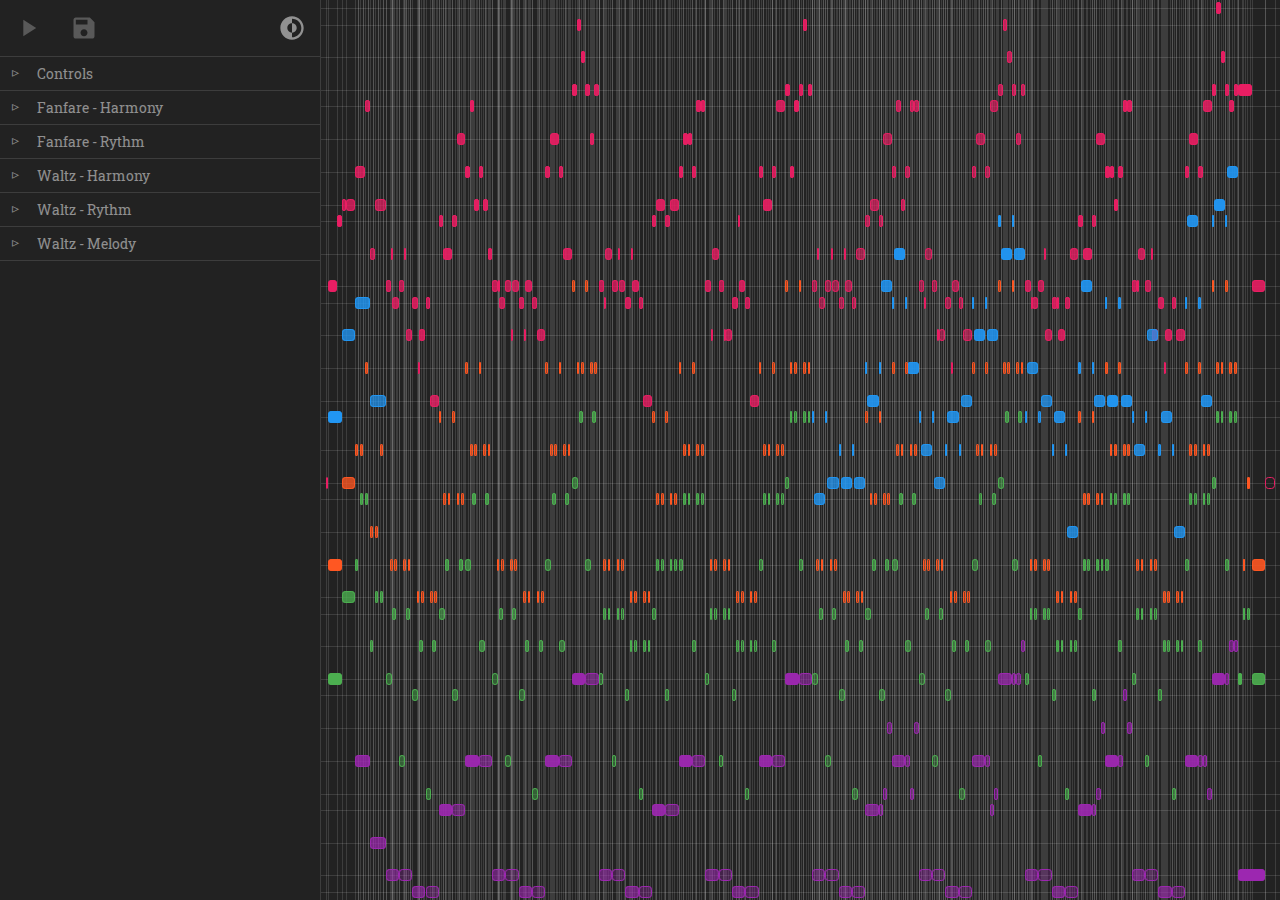
<file: docs/demo2/index.html>
<html lang="en"><head><meta charset="UTF-8"><meta content="width=device-width, initial-scale=1.0" name="viewport"><title>@dipl/demo-waltz_v1</title><script defer="" src="waltz_v1.bc47744a.js"></script><link rel="stylesheet" href="waltz_v1.10c4d412.css"></head><body></body></html>
</file>
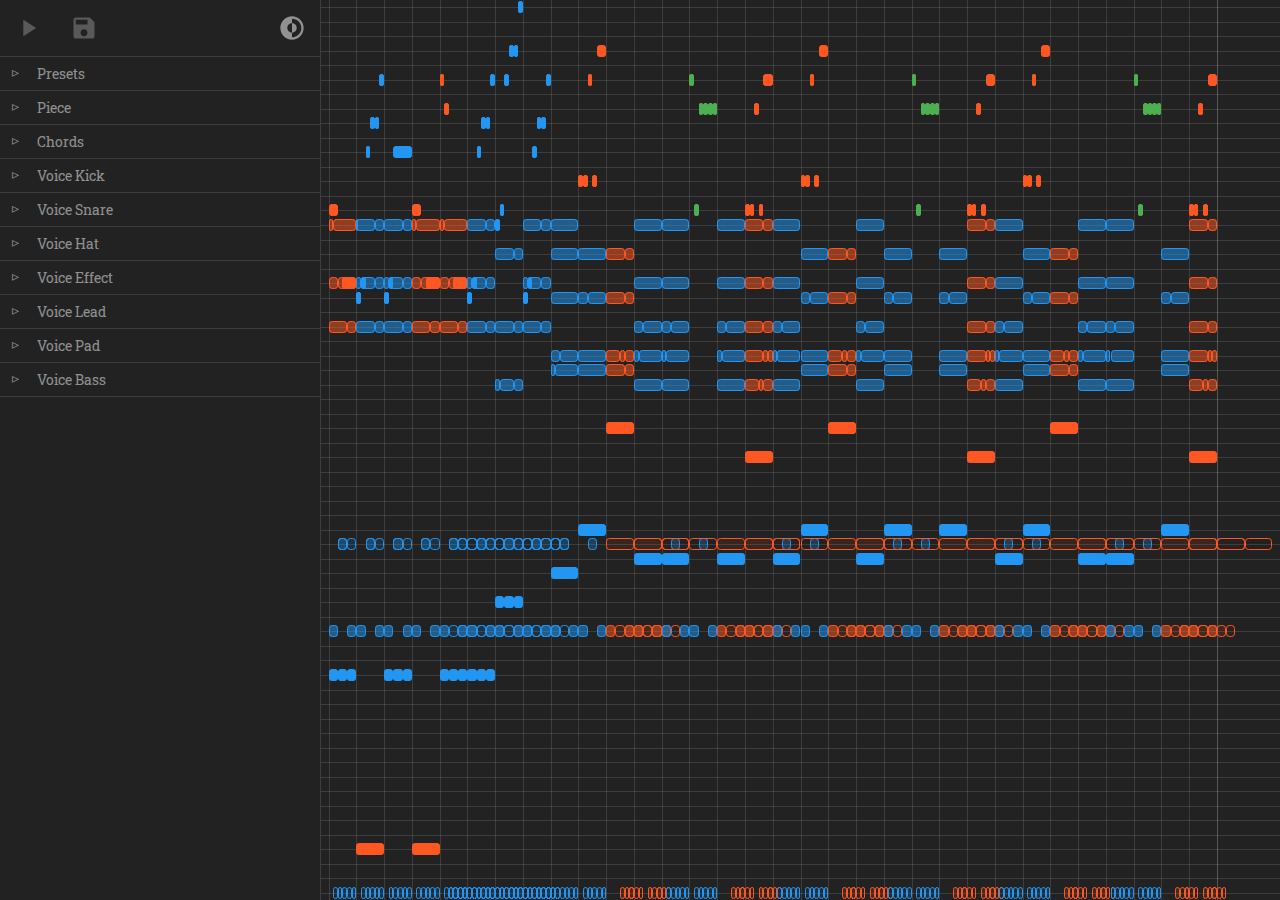
<file: docs/fragment-x/index.html>
<html lang="en"><head><meta charset="UTF-8"><meta content="width=device-width, initial-scale=1.0" name="viewport"><title>Fragment Generator (extended)</title><script defer="" src="alpha.a1ebf059.js"></script><link rel="stylesheet" href="alpha.10c4d412.css"></head><body></body></html>
</file>
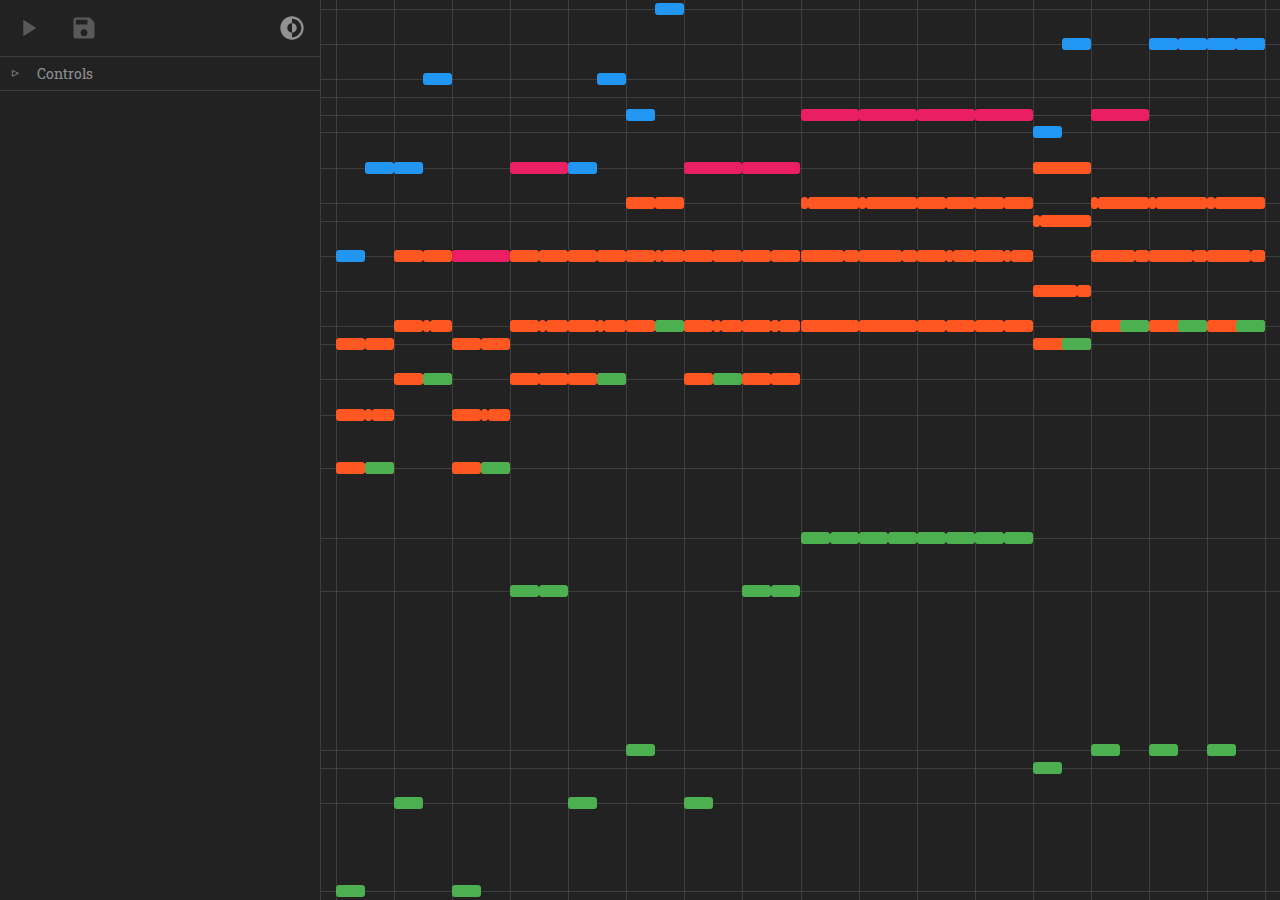
<file: docs/fragment/index.html>
<html lang="en"><head><meta charset="UTF-8"><meta content="width=device-width, initial-scale=1.0" name="viewport"><title>Fragment Generator</title><script defer="" src="beta.f884aa38.js"></script><link rel="stylesheet" href="beta.10c4d412.css"></head><body></body></html>
</file>
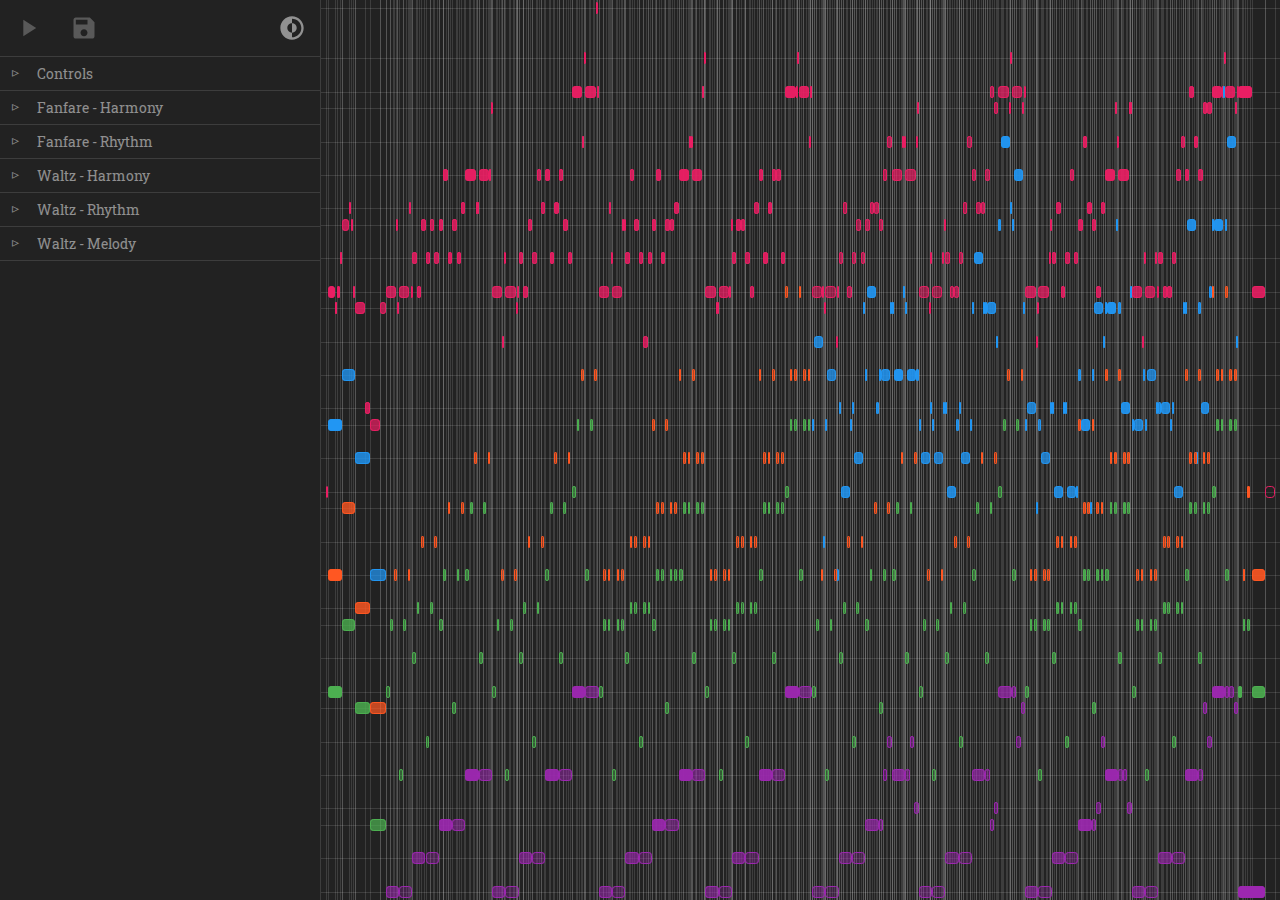
<file: docs/waltz/index.html>
<html lang="en"><head><meta charset="UTF-8"><meta content="width=device-width, initial-scale=1.0" name="viewport"><title>@dipl/demo-waltz_v1</title><script defer="" src="waltz_v1.71f19fc7.js"></script><link rel="stylesheet" href="waltz_v1.10c4d412.css"></head><body></body></html>
</file>
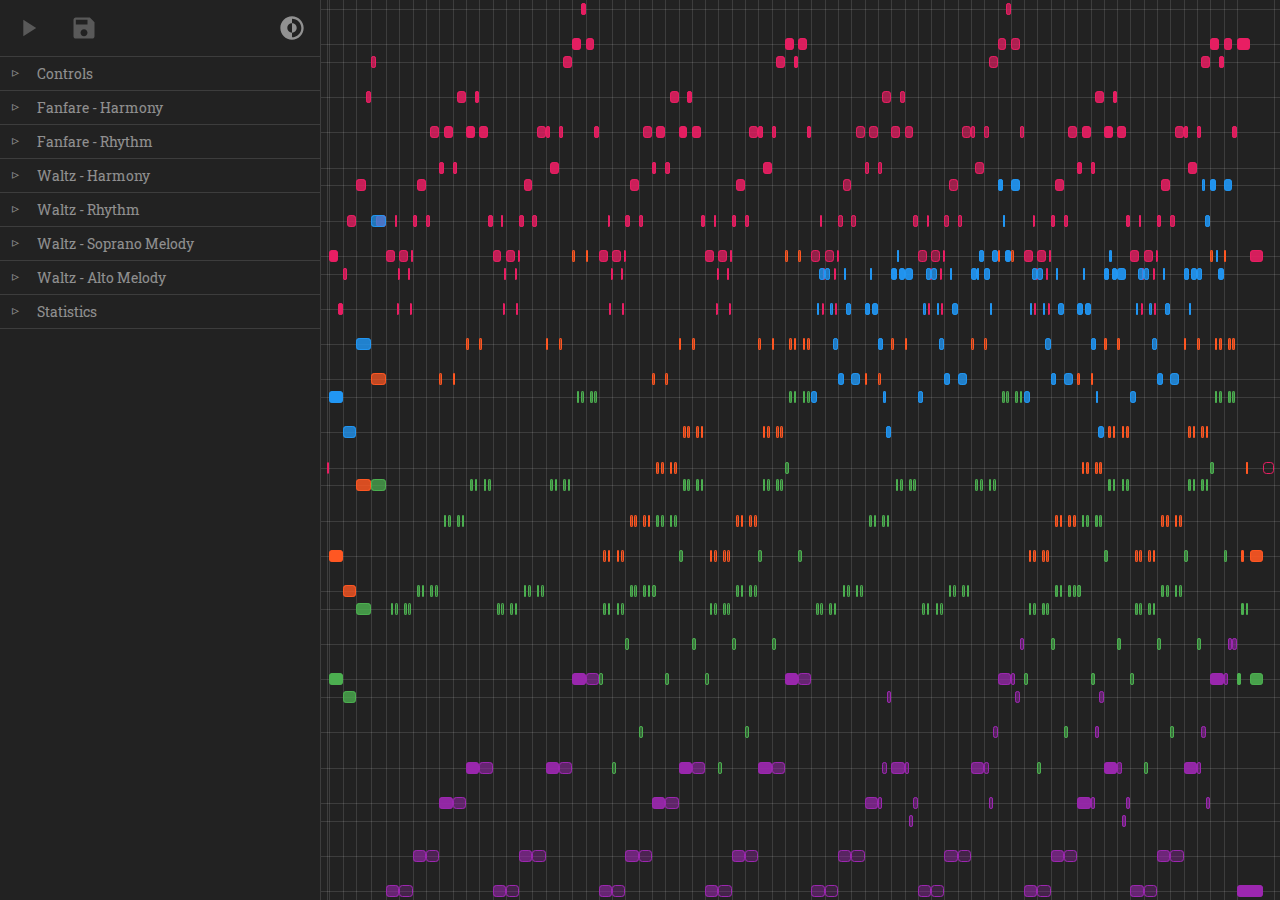
<file: docs/waltz_v2/index.html>
<html lang="en"><head><meta charset="UTF-8"><meta content="width=device-width, initial-scale=1.0" name="viewport"><title>@dipl/demo-waltz_v2</title><script defer="" src="waltz_v2.420ac1ec.js"></script><link rel="stylesheet" href="waltz_v2.10c4d412.css"></head><body></body></html>
</file>
<file: docs/demo2/waltz_v1.10c4d412.css>
@font-face{font-weight:700;font-family:JetBrains Mono;font-style:italic;src:local("JetBrains Mono Bold Italic"),local("JetBrainsMono-BoldItalic"),url(JetBrainsMono-Bold-Italic.4c60c639.woff2) format("woff2"),url(JetBrainsMono-Bold-Italic.d02bd86d.woff) format("woff");font-feature-settings:"calt" 1,"zero" 1,"kern" 1;font-display:swap}@font-face{font-weight:700;font-family:JetBrains Mono;font-style:normal;src:local("JetBrains Mono Bold"),local("JetBrainsMono-Bold"),url(JetBrainsMono-Bold.17049b5e.woff2) format("woff2"),url(JetBrainsMono-Bold.0a7abeff.woff) format("woff");font-feature-settings:"calt" 1,"zero" 1,"kern" 1;font-display:swap}@font-face{font-weight:800;font-family:JetBrains Mono Extra Bold;font-style:italic;src:local("JetBrains Mono Extra Bold Italic"),local("JetBrainsMono-ExtraBoldItalic"),url(JetBrainsMono-ExtraBold-Italic.f79ecded.woff2) format("woff2"),url(JetBrainsMono-ExtraBold-Italic.68c16da3.woff) format("woff");font-feature-settings:"calt" 1,"zero" 1;font-display:swap}@font-face{font-weight:800;font-family:JetBrains Mono Extra Bold;font-style:normal;src:local("JetBrains Mono Extra Bold"),local("JetBrainsMono-ExtraBold"),url(JetBrainsMono-ExtraBold.8f478206.woff2) format("woff2"),url(JetBrainsMono-ExtraBold.81c5501d.woff) format("woff");font-feature-settings:"calt" 1,"zero" 1;font-display:swap}@font-face{font-weight:200;font-family:JetBrains Mono ExtraLight;font-style:italic;src:local("JetBrains Mono ExtraLight Italic"),local("JetBrainsMono-ExtraLightItalic"),url(JetBrainsMono-ExtraLight-Italic.01967aeb.woff2) format("woff2"),url(JetBrainsMono-ExtraLight-Italic.9b0ebab9.woff) format("woff");font-feature-settings:"calt" 1,"zero" 1;font-display:swap}@font-face{font-weight:200;font-family:JetBrains Mono ExtraLight;font-style:normal;src:local("JetBrains Mono ExtraLight"),local("JetBrainsMono-ExtraLight"),url(JetBrainsMono-ExtraLight.235d1411.woff2) format("woff2"),url(JetBrainsMono-ExtraLight.7a732415.woff) format("woff");font-feature-settings:"calt" 1,"zero" 1;font-display:swap}@font-face{font-weight:400;font-family:JetBrains Mono;font-style:italic;src:local("JetBrains Mono Italic"),local("JetBrainsMono-Italic"),url(JetBrainsMono-Italic.6cfa2dac.woff2) format("woff2"),url(JetBrainsMono-Italic.826998ad.woff) format("woff");font-feature-settings:"calt" 1,"zero" 1,"kern" 1;font-display:swap}@font-face{font-weight:300;font-family:JetBrains Mono Light;font-style:italic;src:local("JetBrains Mono Light Italic"),local("JetBrainsMono-LightItalic"),url(JetBrainsMono-Light-Italic.5a698906.woff2) format("woff2"),url(JetBrainsMono-Light-Italic.03bac8f0.woff) format("woff");font-feature-settings:"calt" 1,"zero" 1,"kern" 1;font-display:swap}@font-face{font-weight:300;font-family:JetBrains Mono Light;font-style:normal;src:local("JetBrains Mono Light"),local("JetBrainsMono-Light"),url(JetBrainsMono-Light.51090de7.woff2) format("woff2"),url(JetBrainsMono-Light.b45e1c2d.woff) format("woff");font-feature-settings:"calt" 1,"zero" 1,"kern" 1;font-display:swap}@font-face{font-weight:500;font-family:JetBrains Mono Medium;font-style:italic;src:local("JetBrains Mono Medium Italic"),local("JetBrainsMono-MediumItalic"),url(JetBrainsMono-Medium-Italic.e826ff63.woff2) format("woff2"),url(JetBrainsMono-Medium-Italic.54da4619.woff) format("woff");font-feature-settings:"calt" 1,"zero" 1,"kern" 1;font-display:swap}@font-face{font-weight:500;font-family:JetBrains Mono Medium;font-style:normal;src:local("JetBrains Mono Medium"),local("JetBrainsMono-Medium"),url(JetBrainsMono-Medium.96a6bfab.woff2) format("woff2"),url(JetBrainsMono-Medium.b97a70d3.woff) format("woff");font-feature-settings:"calt" 1,"zero" 1,"kern" 1;font-display:swap}@font-face{font-weight:400;font-family:JetBrains Mono;font-style:normal;src:local("JetBrains Mono Regular"),local("JetBrainsMono-Regular"),url(JetBrainsMono-Regular.3fd44936.woff2) format("woff2"),url(JetBrainsMono-Regular.e236977f.woff) format("woff");font-feature-settings:"calt" 1,"zero" 1,"kern" 1;font-display:swap}@font-face{font-weight:350;font-family:JetBrains Mono Semi Light;font-style:italic;src:local("JetBrains Mono Semi Light Italic"),local("JetBrainsMono-SemiLightItalic"),url(JetBrainsMono-SemiLight-Italic.9dc857bc.woff2) format("woff2"),url(JetBrainsMono-SemiLight-Italic.f0a79065.woff) format("woff");font-feature-settings:"calt" 1,"zero" 1,"kern" 1;font-display:swap}@font-face{font-weight:350;font-family:JetBrains Mono Semi Light;font-style:normal;src:local("JetBrains Mono Semi Light"),local("JetBrainsMono-SemiLight"),url(JetBrainsMono-SemiLight.66a5bfdb.woff2) format("woff2"),url(JetBrainsMono-SemiLight.3adc718d.woff) format("woff");font-feature-settings:"calt" 1,"zero" 1,"kern" 1;font-display:swap}@font-face{font-family:Roboto Slab;font-style:normal;font-display:swap;font-weight:100;src:local("Roboto Slab Thin "),local("Roboto Slab-Thin"),url(roboto-slab-latin-100.6d2606b8.woff2) format("woff2"),url(roboto-slab-latin-100.3ca43e8f.woff) format("woff")}@font-face{font-family:Roboto Slab;font-style:normal;font-display:swap;font-weight:200;src:local("Roboto Slab Extra Light "),local("Roboto Slab-Extra Light"),url(roboto-slab-latin-200.3a1dc4a3.woff2) format("woff2"),url(roboto-slab-latin-200.280e8452.woff) format("woff")}@font-face{font-family:Roboto Slab;font-style:normal;font-display:swap;font-weight:300;src:local("Roboto Slab Light "),local("Roboto Slab-Light"),url(roboto-slab-latin-300.fc3a1244.woff2) format("woff2"),url(roboto-slab-latin-300.a457bbe2.woff) format("woff")}@font-face{font-family:Roboto Slab;font-style:normal;font-display:swap;font-weight:400;src:local("Roboto Slab Regular "),local("Roboto Slab-Regular"),url(roboto-slab-latin-400.a1f06833.woff2) format("woff2"),url(roboto-slab-latin-400.eb49e739.woff) format("woff")}@font-face{font-family:Roboto Slab;font-style:normal;font-display:swap;font-weight:500;src:local("Roboto Slab Medium "),local("Roboto Slab-Medium"),url(roboto-slab-latin-500.bc6cb88c.woff2) format("woff2"),url(roboto-slab-latin-500.0c67915f.woff) format("woff")}@font-face{font-family:Roboto Slab;font-style:normal;font-display:swap;font-weight:600;src:local("Roboto Slab SemiBold "),local("Roboto Slab-SemiBold"),url(roboto-slab-latin-600.3f9322a0.woff2) format("woff2"),url(roboto-slab-latin-600.e33ca2f1.woff) format("woff")}@font-face{font-family:Roboto Slab;font-style:normal;font-display:swap;font-weight:700;src:local("Roboto Slab Bold "),local("Roboto Slab-Bold"),url(roboto-slab-latin-700.eab36f68.woff2) format("woff2"),url(roboto-slab-latin-700.c9f0ec31.woff) format("woff")}@font-face{font-family:Roboto Slab;font-style:normal;font-display:swap;font-weight:800;src:local("Roboto Slab ExtraBold "),local("Roboto Slab-ExtraBold"),url(roboto-slab-latin-800.2a39fb86.woff2) format("woff2"),url(roboto-slab-latin-800.6c6feda8.woff) format("woff")}@font-face{font-family:Roboto Slab;font-style:normal;font-display:swap;font-weight:900;src:local("Roboto Slab Black "),local("Roboto Slab-Black"),url(roboto-slab-latin-900.2d6b2817.woff2) format("woff2"),url(roboto-slab-latin-900.04e5e3e8.woff) format("woff")}
/*# sourceMappingURL=waltz_v1.10c4d412.css.map */
</file>
<file: docs/fragment-x/alpha.10c4d412.css>
@font-face{font-weight:700;font-family:JetBrains Mono;font-style:italic;src:local("JetBrains Mono Bold Italic"),local("JetBrainsMono-BoldItalic"),url(JetBrainsMono-Bold-Italic.4c60c639.woff2) format("woff2"),url(JetBrainsMono-Bold-Italic.d02bd86d.woff) format("woff");font-feature-settings:"calt" 1,"zero" 1,"kern" 1;font-display:swap}@font-face{font-weight:700;font-family:JetBrains Mono;font-style:normal;src:local("JetBrains Mono Bold"),local("JetBrainsMono-Bold"),url(JetBrainsMono-Bold.17049b5e.woff2) format("woff2"),url(JetBrainsMono-Bold.0a7abeff.woff) format("woff");font-feature-settings:"calt" 1,"zero" 1,"kern" 1;font-display:swap}@font-face{font-weight:800;font-family:JetBrains Mono Extra Bold;font-style:italic;src:local("JetBrains Mono Extra Bold Italic"),local("JetBrainsMono-ExtraBoldItalic"),url(JetBrainsMono-ExtraBold-Italic.f79ecded.woff2) format("woff2"),url(JetBrainsMono-ExtraBold-Italic.68c16da3.woff) format("woff");font-feature-settings:"calt" 1,"zero" 1;font-display:swap}@font-face{font-weight:800;font-family:JetBrains Mono Extra Bold;font-style:normal;src:local("JetBrains Mono Extra Bold"),local("JetBrainsMono-ExtraBold"),url(JetBrainsMono-ExtraBold.8f478206.woff2) format("woff2"),url(JetBrainsMono-ExtraBold.81c5501d.woff) format("woff");font-feature-settings:"calt" 1,"zero" 1;font-display:swap}@font-face{font-weight:200;font-family:JetBrains Mono ExtraLight;font-style:italic;src:local("JetBrains Mono ExtraLight Italic"),local("JetBrainsMono-ExtraLightItalic"),url(JetBrainsMono-ExtraLight-Italic.01967aeb.woff2) format("woff2"),url(JetBrainsMono-ExtraLight-Italic.9b0ebab9.woff) format("woff");font-feature-settings:"calt" 1,"zero" 1;font-display:swap}@font-face{font-weight:200;font-family:JetBrains Mono ExtraLight;font-style:normal;src:local("JetBrains Mono ExtraLight"),local("JetBrainsMono-ExtraLight"),url(JetBrainsMono-ExtraLight.235d1411.woff2) format("woff2"),url(JetBrainsMono-ExtraLight.7a732415.woff) format("woff");font-feature-settings:"calt" 1,"zero" 1;font-display:swap}@font-face{font-weight:400;font-family:JetBrains Mono;font-style:italic;src:local("JetBrains Mono Italic"),local("JetBrainsMono-Italic"),url(JetBrainsMono-Italic.6cfa2dac.woff2) format("woff2"),url(JetBrainsMono-Italic.826998ad.woff) format("woff");font-feature-settings:"calt" 1,"zero" 1,"kern" 1;font-display:swap}@font-face{font-weight:300;font-family:JetBrains Mono Light;font-style:italic;src:local("JetBrains Mono Light Italic"),local("JetBrainsMono-LightItalic"),url(JetBrainsMono-Light-Italic.5a698906.woff2) format("woff2"),url(JetBrainsMono-Light-Italic.03bac8f0.woff) format("woff");font-feature-settings:"calt" 1,"zero" 1,"kern" 1;font-display:swap}@font-face{font-weight:300;font-family:JetBrains Mono Light;font-style:normal;src:local("JetBrains Mono Light"),local("JetBrainsMono-Light"),url(JetBrainsMono-Light.51090de7.woff2) format("woff2"),url(JetBrainsMono-Light.b45e1c2d.woff) format("woff");font-feature-settings:"calt" 1,"zero" 1,"kern" 1;font-display:swap}@font-face{font-weight:500;font-family:JetBrains Mono Medium;font-style:italic;src:local("JetBrains Mono Medium Italic"),local("JetBrainsMono-MediumItalic"),url(JetBrainsMono-Medium-Italic.e826ff63.woff2) format("woff2"),url(JetBrainsMono-Medium-Italic.54da4619.woff) format("woff");font-feature-settings:"calt" 1,"zero" 1,"kern" 1;font-display:swap}@font-face{font-weight:500;font-family:JetBrains Mono Medium;font-style:normal;src:local("JetBrains Mono Medium"),local("JetBrainsMono-Medium"),url(JetBrainsMono-Medium.96a6bfab.woff2) format("woff2"),url(JetBrainsMono-Medium.b97a70d3.woff) format("woff");font-feature-settings:"calt" 1,"zero" 1,"kern" 1;font-display:swap}@font-face{font-weight:400;font-family:JetBrains Mono;font-style:normal;src:local("JetBrains Mono Regular"),local("JetBrainsMono-Regular"),url(JetBrainsMono-Regular.3fd44936.woff2) format("woff2"),url(JetBrainsMono-Regular.e236977f.woff) format("woff");font-feature-settings:"calt" 1,"zero" 1,"kern" 1;font-display:swap}@font-face{font-weight:350;font-family:JetBrains Mono Semi Light;font-style:italic;src:local("JetBrains Mono Semi Light Italic"),local("JetBrainsMono-SemiLightItalic"),url(JetBrainsMono-SemiLight-Italic.9dc857bc.woff2) format("woff2"),url(JetBrainsMono-SemiLight-Italic.f0a79065.woff) format("woff");font-feature-settings:"calt" 1,"zero" 1,"kern" 1;font-display:swap}@font-face{font-weight:350;font-family:JetBrains Mono Semi Light;font-style:normal;src:local("JetBrains Mono Semi Light"),local("JetBrainsMono-SemiLight"),url(JetBrainsMono-SemiLight.66a5bfdb.woff2) format("woff2"),url(JetBrainsMono-SemiLight.3adc718d.woff) format("woff");font-feature-settings:"calt" 1,"zero" 1,"kern" 1;font-display:swap}@font-face{font-family:Roboto Slab;font-style:normal;font-display:swap;font-weight:100;src:local("Roboto Slab Thin "),local("Roboto Slab-Thin"),url(roboto-slab-latin-100.6d2606b8.woff2) format("woff2"),url(roboto-slab-latin-100.3ca43e8f.woff) format("woff")}@font-face{font-family:Roboto Slab;font-style:normal;font-display:swap;font-weight:200;src:local("Roboto Slab Extra Light "),local("Roboto Slab-Extra Light"),url(roboto-slab-latin-200.3a1dc4a3.woff2) format("woff2"),url(roboto-slab-latin-200.280e8452.woff) format("woff")}@font-face{font-family:Roboto Slab;font-style:normal;font-display:swap;font-weight:300;src:local("Roboto Slab Light "),local("Roboto Slab-Light"),url(roboto-slab-latin-300.fc3a1244.woff2) format("woff2"),url(roboto-slab-latin-300.a457bbe2.woff) format("woff")}@font-face{font-family:Roboto Slab;font-style:normal;font-display:swap;font-weight:400;src:local("Roboto Slab Regular "),local("Roboto Slab-Regular"),url(roboto-slab-latin-400.a1f06833.woff2) format("woff2"),url(roboto-slab-latin-400.eb49e739.woff) format("woff")}@font-face{font-family:Roboto Slab;font-style:normal;font-display:swap;font-weight:500;src:local("Roboto Slab Medium "),local("Roboto Slab-Medium"),url(roboto-slab-latin-500.bc6cb88c.woff2) format("woff2"),url(roboto-slab-latin-500.0c67915f.woff) format("woff")}@font-face{font-family:Roboto Slab;font-style:normal;font-display:swap;font-weight:600;src:local("Roboto Slab SemiBold "),local("Roboto Slab-SemiBold"),url(roboto-slab-latin-600.3f9322a0.woff2) format("woff2"),url(roboto-slab-latin-600.e33ca2f1.woff) format("woff")}@font-face{font-family:Roboto Slab;font-style:normal;font-display:swap;font-weight:700;src:local("Roboto Slab Bold "),local("Roboto Slab-Bold"),url(roboto-slab-latin-700.eab36f68.woff2) format("woff2"),url(roboto-slab-latin-700.c9f0ec31.woff) format("woff")}@font-face{font-family:Roboto Slab;font-style:normal;font-display:swap;font-weight:800;src:local("Roboto Slab ExtraBold "),local("Roboto Slab-ExtraBold"),url(roboto-slab-latin-800.2a39fb86.woff2) format("woff2"),url(roboto-slab-latin-800.6c6feda8.woff) format("woff")}@font-face{font-family:Roboto Slab;font-style:normal;font-display:swap;font-weight:900;src:local("Roboto Slab Black "),local("Roboto Slab-Black"),url(roboto-slab-latin-900.2d6b2817.woff2) format("woff2"),url(roboto-slab-latin-900.04e5e3e8.woff) format("woff")}
/*# sourceMappingURL=alpha.10c4d412.css.map */
</file>
<file: docs/fragment/beta.10c4d412.css>
@font-face{font-weight:700;font-family:JetBrains Mono;font-style:italic;src:local("JetBrains Mono Bold Italic"),local("JetBrainsMono-BoldItalic"),url(JetBrainsMono-Bold-Italic.4c60c639.woff2) format("woff2"),url(JetBrainsMono-Bold-Italic.d02bd86d.woff) format("woff");font-feature-settings:"calt" 1,"zero" 1,"kern" 1;font-display:swap}@font-face{font-weight:700;font-family:JetBrains Mono;font-style:normal;src:local("JetBrains Mono Bold"),local("JetBrainsMono-Bold"),url(JetBrainsMono-Bold.17049b5e.woff2) format("woff2"),url(JetBrainsMono-Bold.0a7abeff.woff) format("woff");font-feature-settings:"calt" 1,"zero" 1,"kern" 1;font-display:swap}@font-face{font-weight:800;font-family:JetBrains Mono Extra Bold;font-style:italic;src:local("JetBrains Mono Extra Bold Italic"),local("JetBrainsMono-ExtraBoldItalic"),url(JetBrainsMono-ExtraBold-Italic.f79ecded.woff2) format("woff2"),url(JetBrainsMono-ExtraBold-Italic.68c16da3.woff) format("woff");font-feature-settings:"calt" 1,"zero" 1;font-display:swap}@font-face{font-weight:800;font-family:JetBrains Mono Extra Bold;font-style:normal;src:local("JetBrains Mono Extra Bold"),local("JetBrainsMono-ExtraBold"),url(JetBrainsMono-ExtraBold.8f478206.woff2) format("woff2"),url(JetBrainsMono-ExtraBold.81c5501d.woff) format("woff");font-feature-settings:"calt" 1,"zero" 1;font-display:swap}@font-face{font-weight:200;font-family:JetBrains Mono ExtraLight;font-style:italic;src:local("JetBrains Mono ExtraLight Italic"),local("JetBrainsMono-ExtraLightItalic"),url(JetBrainsMono-ExtraLight-Italic.01967aeb.woff2) format("woff2"),url(JetBrainsMono-ExtraLight-Italic.9b0ebab9.woff) format("woff");font-feature-settings:"calt" 1,"zero" 1;font-display:swap}@font-face{font-weight:200;font-family:JetBrains Mono ExtraLight;font-style:normal;src:local("JetBrains Mono ExtraLight"),local("JetBrainsMono-ExtraLight"),url(JetBrainsMono-ExtraLight.235d1411.woff2) format("woff2"),url(JetBrainsMono-ExtraLight.7a732415.woff) format("woff");font-feature-settings:"calt" 1,"zero" 1;font-display:swap}@font-face{font-weight:400;font-family:JetBrains Mono;font-style:italic;src:local("JetBrains Mono Italic"),local("JetBrainsMono-Italic"),url(JetBrainsMono-Italic.6cfa2dac.woff2) format("woff2"),url(JetBrainsMono-Italic.826998ad.woff) format("woff");font-feature-settings:"calt" 1,"zero" 1,"kern" 1;font-display:swap}@font-face{font-weight:300;font-family:JetBrains Mono Light;font-style:italic;src:local("JetBrains Mono Light Italic"),local("JetBrainsMono-LightItalic"),url(JetBrainsMono-Light-Italic.5a698906.woff2) format("woff2"),url(JetBrainsMono-Light-Italic.03bac8f0.woff) format("woff");font-feature-settings:"calt" 1,"zero" 1,"kern" 1;font-display:swap}@font-face{font-weight:300;font-family:JetBrains Mono Light;font-style:normal;src:local("JetBrains Mono Light"),local("JetBrainsMono-Light"),url(JetBrainsMono-Light.51090de7.woff2) format("woff2"),url(JetBrainsMono-Light.b45e1c2d.woff) format("woff");font-feature-settings:"calt" 1,"zero" 1,"kern" 1;font-display:swap}@font-face{font-weight:500;font-family:JetBrains Mono Medium;font-style:italic;src:local("JetBrains Mono Medium Italic"),local("JetBrainsMono-MediumItalic"),url(JetBrainsMono-Medium-Italic.e826ff63.woff2) format("woff2"),url(JetBrainsMono-Medium-Italic.54da4619.woff) format("woff");font-feature-settings:"calt" 1,"zero" 1,"kern" 1;font-display:swap}@font-face{font-weight:500;font-family:JetBrains Mono Medium;font-style:normal;src:local("JetBrains Mono Medium"),local("JetBrainsMono-Medium"),url(JetBrainsMono-Medium.96a6bfab.woff2) format("woff2"),url(JetBrainsMono-Medium.b97a70d3.woff) format("woff");font-feature-settings:"calt" 1,"zero" 1,"kern" 1;font-display:swap}@font-face{font-weight:400;font-family:JetBrains Mono;font-style:normal;src:local("JetBrains Mono Regular"),local("JetBrainsMono-Regular"),url(JetBrainsMono-Regular.3fd44936.woff2) format("woff2"),url(JetBrainsMono-Regular.e236977f.woff) format("woff");font-feature-settings:"calt" 1,"zero" 1,"kern" 1;font-display:swap}@font-face{font-weight:350;font-family:JetBrains Mono Semi Light;font-style:italic;src:local("JetBrains Mono Semi Light Italic"),local("JetBrainsMono-SemiLightItalic"),url(JetBrainsMono-SemiLight-Italic.9dc857bc.woff2) format("woff2"),url(JetBrainsMono-SemiLight-Italic.f0a79065.woff) format("woff");font-feature-settings:"calt" 1,"zero" 1,"kern" 1;font-display:swap}@font-face{font-weight:350;font-family:JetBrains Mono Semi Light;font-style:normal;src:local("JetBrains Mono Semi Light"),local("JetBrainsMono-SemiLight"),url(JetBrainsMono-SemiLight.66a5bfdb.woff2) format("woff2"),url(JetBrainsMono-SemiLight.3adc718d.woff) format("woff");font-feature-settings:"calt" 1,"zero" 1,"kern" 1;font-display:swap}@font-face{font-family:Roboto Slab;font-style:normal;font-display:swap;font-weight:100;src:local("Roboto Slab Thin "),local("Roboto Slab-Thin"),url(roboto-slab-latin-100.6d2606b8.woff2) format("woff2"),url(roboto-slab-latin-100.3ca43e8f.woff) format("woff")}@font-face{font-family:Roboto Slab;font-style:normal;font-display:swap;font-weight:200;src:local("Roboto Slab Extra Light "),local("Roboto Slab-Extra Light"),url(roboto-slab-latin-200.3a1dc4a3.woff2) format("woff2"),url(roboto-slab-latin-200.280e8452.woff) format("woff")}@font-face{font-family:Roboto Slab;font-style:normal;font-display:swap;font-weight:300;src:local("Roboto Slab Light "),local("Roboto Slab-Light"),url(roboto-slab-latin-300.fc3a1244.woff2) format("woff2"),url(roboto-slab-latin-300.a457bbe2.woff) format("woff")}@font-face{font-family:Roboto Slab;font-style:normal;font-display:swap;font-weight:400;src:local("Roboto Slab Regular "),local("Roboto Slab-Regular"),url(roboto-slab-latin-400.a1f06833.woff2) format("woff2"),url(roboto-slab-latin-400.eb49e739.woff) format("woff")}@font-face{font-family:Roboto Slab;font-style:normal;font-display:swap;font-weight:500;src:local("Roboto Slab Medium "),local("Roboto Slab-Medium"),url(roboto-slab-latin-500.bc6cb88c.woff2) format("woff2"),url(roboto-slab-latin-500.0c67915f.woff) format("woff")}@font-face{font-family:Roboto Slab;font-style:normal;font-display:swap;font-weight:600;src:local("Roboto Slab SemiBold "),local("Roboto Slab-SemiBold"),url(roboto-slab-latin-600.3f9322a0.woff2) format("woff2"),url(roboto-slab-latin-600.e33ca2f1.woff) format("woff")}@font-face{font-family:Roboto Slab;font-style:normal;font-display:swap;font-weight:700;src:local("Roboto Slab Bold "),local("Roboto Slab-Bold"),url(roboto-slab-latin-700.eab36f68.woff2) format("woff2"),url(roboto-slab-latin-700.c9f0ec31.woff) format("woff")}@font-face{font-family:Roboto Slab;font-style:normal;font-display:swap;font-weight:800;src:local("Roboto Slab ExtraBold "),local("Roboto Slab-ExtraBold"),url(roboto-slab-latin-800.2a39fb86.woff2) format("woff2"),url(roboto-slab-latin-800.6c6feda8.woff) format("woff")}@font-face{font-family:Roboto Slab;font-style:normal;font-display:swap;font-weight:900;src:local("Roboto Slab Black "),local("Roboto Slab-Black"),url(roboto-slab-latin-900.2d6b2817.woff2) format("woff2"),url(roboto-slab-latin-900.04e5e3e8.woff) format("woff")}
/*# sourceMappingURL=beta.10c4d412.css.map */
</file>
<file: docs/waltz/waltz_v1.10c4d412.css>
@font-face{font-weight:700;font-family:JetBrains Mono;font-style:italic;src:local("JetBrains Mono Bold Italic"),local("JetBrainsMono-BoldItalic"),url(JetBrainsMono-Bold-Italic.4c60c639.woff2) format("woff2"),url(JetBrainsMono-Bold-Italic.d02bd86d.woff) format("woff");font-feature-settings:"calt" 1,"zero" 1,"kern" 1;font-display:swap}@font-face{font-weight:700;font-family:JetBrains Mono;font-style:normal;src:local("JetBrains Mono Bold"),local("JetBrainsMono-Bold"),url(JetBrainsMono-Bold.17049b5e.woff2) format("woff2"),url(JetBrainsMono-Bold.0a7abeff.woff) format("woff");font-feature-settings:"calt" 1,"zero" 1,"kern" 1;font-display:swap}@font-face{font-weight:800;font-family:JetBrains Mono Extra Bold;font-style:italic;src:local("JetBrains Mono Extra Bold Italic"),local("JetBrainsMono-ExtraBoldItalic"),url(JetBrainsMono-ExtraBold-Italic.f79ecded.woff2) format("woff2"),url(JetBrainsMono-ExtraBold-Italic.68c16da3.woff) format("woff");font-feature-settings:"calt" 1,"zero" 1;font-display:swap}@font-face{font-weight:800;font-family:JetBrains Mono Extra Bold;font-style:normal;src:local("JetBrains Mono Extra Bold"),local("JetBrainsMono-ExtraBold"),url(JetBrainsMono-ExtraBold.8f478206.woff2) format("woff2"),url(JetBrainsMono-ExtraBold.81c5501d.woff) format("woff");font-feature-settings:"calt" 1,"zero" 1;font-display:swap}@font-face{font-weight:200;font-family:JetBrains Mono ExtraLight;font-style:italic;src:local("JetBrains Mono ExtraLight Italic"),local("JetBrainsMono-ExtraLightItalic"),url(JetBrainsMono-ExtraLight-Italic.01967aeb.woff2) format("woff2"),url(JetBrainsMono-ExtraLight-Italic.9b0ebab9.woff) format("woff");font-feature-settings:"calt" 1,"zero" 1;font-display:swap}@font-face{font-weight:200;font-family:JetBrains Mono ExtraLight;font-style:normal;src:local("JetBrains Mono ExtraLight"),local("JetBrainsMono-ExtraLight"),url(JetBrainsMono-ExtraLight.235d1411.woff2) format("woff2"),url(JetBrainsMono-ExtraLight.7a732415.woff) format("woff");font-feature-settings:"calt" 1,"zero" 1;font-display:swap}@font-face{font-weight:400;font-family:JetBrains Mono;font-style:italic;src:local("JetBrains Mono Italic"),local("JetBrainsMono-Italic"),url(JetBrainsMono-Italic.6cfa2dac.woff2) format("woff2"),url(JetBrainsMono-Italic.826998ad.woff) format("woff");font-feature-settings:"calt" 1,"zero" 1,"kern" 1;font-display:swap}@font-face{font-weight:300;font-family:JetBrains Mono Light;font-style:italic;src:local("JetBrains Mono Light Italic"),local("JetBrainsMono-LightItalic"),url(JetBrainsMono-Light-Italic.5a698906.woff2) format("woff2"),url(JetBrainsMono-Light-Italic.03bac8f0.woff) format("woff");font-feature-settings:"calt" 1,"zero" 1,"kern" 1;font-display:swap}@font-face{font-weight:300;font-family:JetBrains Mono Light;font-style:normal;src:local("JetBrains Mono Light"),local("JetBrainsMono-Light"),url(JetBrainsMono-Light.51090de7.woff2) format("woff2"),url(JetBrainsMono-Light.b45e1c2d.woff) format("woff");font-feature-settings:"calt" 1,"zero" 1,"kern" 1;font-display:swap}@font-face{font-weight:500;font-family:JetBrains Mono Medium;font-style:italic;src:local("JetBrains Mono Medium Italic"),local("JetBrainsMono-MediumItalic"),url(JetBrainsMono-Medium-Italic.e826ff63.woff2) format("woff2"),url(JetBrainsMono-Medium-Italic.54da4619.woff) format("woff");font-feature-settings:"calt" 1,"zero" 1,"kern" 1;font-display:swap}@font-face{font-weight:500;font-family:JetBrains Mono Medium;font-style:normal;src:local("JetBrains Mono Medium"),local("JetBrainsMono-Medium"),url(JetBrainsMono-Medium.96a6bfab.woff2) format("woff2"),url(JetBrainsMono-Medium.b97a70d3.woff) format("woff");font-feature-settings:"calt" 1,"zero" 1,"kern" 1;font-display:swap}@font-face{font-weight:400;font-family:JetBrains Mono;font-style:normal;src:local("JetBrains Mono Regular"),local("JetBrainsMono-Regular"),url(JetBrainsMono-Regular.3fd44936.woff2) format("woff2"),url(JetBrainsMono-Regular.e236977f.woff) format("woff");font-feature-settings:"calt" 1,"zero" 1,"kern" 1;font-display:swap}@font-face{font-weight:350;font-family:JetBrains Mono Semi Light;font-style:italic;src:local("JetBrains Mono Semi Light Italic"),local("JetBrainsMono-SemiLightItalic"),url(JetBrainsMono-SemiLight-Italic.9dc857bc.woff2) format("woff2"),url(JetBrainsMono-SemiLight-Italic.f0a79065.woff) format("woff");font-feature-settings:"calt" 1,"zero" 1,"kern" 1;font-display:swap}@font-face{font-weight:350;font-family:JetBrains Mono Semi Light;font-style:normal;src:local("JetBrains Mono Semi Light"),local("JetBrainsMono-SemiLight"),url(JetBrainsMono-SemiLight.66a5bfdb.woff2) format("woff2"),url(JetBrainsMono-SemiLight.3adc718d.woff) format("woff");font-feature-settings:"calt" 1,"zero" 1,"kern" 1;font-display:swap}@font-face{font-family:Roboto Slab;font-style:normal;font-display:swap;font-weight:100;src:local("Roboto Slab Thin "),local("Roboto Slab-Thin"),url(roboto-slab-latin-100.6d2606b8.woff2) format("woff2"),url(roboto-slab-latin-100.3ca43e8f.woff) format("woff")}@font-face{font-family:Roboto Slab;font-style:normal;font-display:swap;font-weight:200;src:local("Roboto Slab Extra Light "),local("Roboto Slab-Extra Light"),url(roboto-slab-latin-200.3a1dc4a3.woff2) format("woff2"),url(roboto-slab-latin-200.280e8452.woff) format("woff")}@font-face{font-family:Roboto Slab;font-style:normal;font-display:swap;font-weight:300;src:local("Roboto Slab Light "),local("Roboto Slab-Light"),url(roboto-slab-latin-300.fc3a1244.woff2) format("woff2"),url(roboto-slab-latin-300.a457bbe2.woff) format("woff")}@font-face{font-family:Roboto Slab;font-style:normal;font-display:swap;font-weight:400;src:local("Roboto Slab Regular "),local("Roboto Slab-Regular"),url(roboto-slab-latin-400.a1f06833.woff2) format("woff2"),url(roboto-slab-latin-400.eb49e739.woff) format("woff")}@font-face{font-family:Roboto Slab;font-style:normal;font-display:swap;font-weight:500;src:local("Roboto Slab Medium "),local("Roboto Slab-Medium"),url(roboto-slab-latin-500.bc6cb88c.woff2) format("woff2"),url(roboto-slab-latin-500.0c67915f.woff) format("woff")}@font-face{font-family:Roboto Slab;font-style:normal;font-display:swap;font-weight:600;src:local("Roboto Slab SemiBold "),local("Roboto Slab-SemiBold"),url(roboto-slab-latin-600.3f9322a0.woff2) format("woff2"),url(roboto-slab-latin-600.e33ca2f1.woff) format("woff")}@font-face{font-family:Roboto Slab;font-style:normal;font-display:swap;font-weight:700;src:local("Roboto Slab Bold "),local("Roboto Slab-Bold"),url(roboto-slab-latin-700.eab36f68.woff2) format("woff2"),url(roboto-slab-latin-700.c9f0ec31.woff) format("woff")}@font-face{font-family:Roboto Slab;font-style:normal;font-display:swap;font-weight:800;src:local("Roboto Slab ExtraBold "),local("Roboto Slab-ExtraBold"),url(roboto-slab-latin-800.2a39fb86.woff2) format("woff2"),url(roboto-slab-latin-800.6c6feda8.woff) format("woff")}@font-face{font-family:Roboto Slab;font-style:normal;font-display:swap;font-weight:900;src:local("Roboto Slab Black "),local("Roboto Slab-Black"),url(roboto-slab-latin-900.2d6b2817.woff2) format("woff2"),url(roboto-slab-latin-900.04e5e3e8.woff) format("woff")}
/*# sourceMappingURL=waltz_v1.10c4d412.css.map */
</file>
<file: docs/waltz_v2/waltz_v2.10c4d412.css>
@font-face{font-weight:700;font-family:JetBrains Mono;font-style:italic;src:local("JetBrains Mono Bold Italic"),local("JetBrainsMono-BoldItalic"),url(JetBrainsMono-Bold-Italic.4c60c639.woff2) format("woff2"),url(JetBrainsMono-Bold-Italic.d02bd86d.woff) format("woff");font-feature-settings:"calt" 1,"zero" 1,"kern" 1;font-display:swap}@font-face{font-weight:700;font-family:JetBrains Mono;font-style:normal;src:local("JetBrains Mono Bold"),local("JetBrainsMono-Bold"),url(JetBrainsMono-Bold.17049b5e.woff2) format("woff2"),url(JetBrainsMono-Bold.0a7abeff.woff) format("woff");font-feature-settings:"calt" 1,"zero" 1,"kern" 1;font-display:swap}@font-face{font-weight:800;font-family:JetBrains Mono Extra Bold;font-style:italic;src:local("JetBrains Mono Extra Bold Italic"),local("JetBrainsMono-ExtraBoldItalic"),url(JetBrainsMono-ExtraBold-Italic.f79ecded.woff2) format("woff2"),url(JetBrainsMono-ExtraBold-Italic.68c16da3.woff) format("woff");font-feature-settings:"calt" 1,"zero" 1;font-display:swap}@font-face{font-weight:800;font-family:JetBrains Mono Extra Bold;font-style:normal;src:local("JetBrains Mono Extra Bold"),local("JetBrainsMono-ExtraBold"),url(JetBrainsMono-ExtraBold.8f478206.woff2) format("woff2"),url(JetBrainsMono-ExtraBold.81c5501d.woff) format("woff");font-feature-settings:"calt" 1,"zero" 1;font-display:swap}@font-face{font-weight:200;font-family:JetBrains Mono ExtraLight;font-style:italic;src:local("JetBrains Mono ExtraLight Italic"),local("JetBrainsMono-ExtraLightItalic"),url(JetBrainsMono-ExtraLight-Italic.01967aeb.woff2) format("woff2"),url(JetBrainsMono-ExtraLight-Italic.9b0ebab9.woff) format("woff");font-feature-settings:"calt" 1,"zero" 1;font-display:swap}@font-face{font-weight:200;font-family:JetBrains Mono ExtraLight;font-style:normal;src:local("JetBrains Mono ExtraLight"),local("JetBrainsMono-ExtraLight"),url(JetBrainsMono-ExtraLight.235d1411.woff2) format("woff2"),url(JetBrainsMono-ExtraLight.7a732415.woff) format("woff");font-feature-settings:"calt" 1,"zero" 1;font-display:swap}@font-face{font-weight:400;font-family:JetBrains Mono;font-style:italic;src:local("JetBrains Mono Italic"),local("JetBrainsMono-Italic"),url(JetBrainsMono-Italic.6cfa2dac.woff2) format("woff2"),url(JetBrainsMono-Italic.826998ad.woff) format("woff");font-feature-settings:"calt" 1,"zero" 1,"kern" 1;font-display:swap}@font-face{font-weight:300;font-family:JetBrains Mono Light;font-style:italic;src:local("JetBrains Mono Light Italic"),local("JetBrainsMono-LightItalic"),url(JetBrainsMono-Light-Italic.5a698906.woff2) format("woff2"),url(JetBrainsMono-Light-Italic.03bac8f0.woff) format("woff");font-feature-settings:"calt" 1,"zero" 1,"kern" 1;font-display:swap}@font-face{font-weight:300;font-family:JetBrains Mono Light;font-style:normal;src:local("JetBrains Mono Light"),local("JetBrainsMono-Light"),url(JetBrainsMono-Light.51090de7.woff2) format("woff2"),url(JetBrainsMono-Light.b45e1c2d.woff) format("woff");font-feature-settings:"calt" 1,"zero" 1,"kern" 1;font-display:swap}@font-face{font-weight:500;font-family:JetBrains Mono Medium;font-style:italic;src:local("JetBrains Mono Medium Italic"),local("JetBrainsMono-MediumItalic"),url(JetBrainsMono-Medium-Italic.e826ff63.woff2) format("woff2"),url(JetBrainsMono-Medium-Italic.54da4619.woff) format("woff");font-feature-settings:"calt" 1,"zero" 1,"kern" 1;font-display:swap}@font-face{font-weight:500;font-family:JetBrains Mono Medium;font-style:normal;src:local("JetBrains Mono Medium"),local("JetBrainsMono-Medium"),url(JetBrainsMono-Medium.96a6bfab.woff2) format("woff2"),url(JetBrainsMono-Medium.b97a70d3.woff) format("woff");font-feature-settings:"calt" 1,"zero" 1,"kern" 1;font-display:swap}@font-face{font-weight:400;font-family:JetBrains Mono;font-style:normal;src:local("JetBrains Mono Regular"),local("JetBrainsMono-Regular"),url(JetBrainsMono-Regular.3fd44936.woff2) format("woff2"),url(JetBrainsMono-Regular.e236977f.woff) format("woff");font-feature-settings:"calt" 1,"zero" 1,"kern" 1;font-display:swap}@font-face{font-weight:350;font-family:JetBrains Mono Semi Light;font-style:italic;src:local("JetBrains Mono Semi Light Italic"),local("JetBrainsMono-SemiLightItalic"),url(JetBrainsMono-SemiLight-Italic.9dc857bc.woff2) format("woff2"),url(JetBrainsMono-SemiLight-Italic.f0a79065.woff) format("woff");font-feature-settings:"calt" 1,"zero" 1,"kern" 1;font-display:swap}@font-face{font-weight:350;font-family:JetBrains Mono Semi Light;font-style:normal;src:local("JetBrains Mono Semi Light"),local("JetBrainsMono-SemiLight"),url(JetBrainsMono-SemiLight.66a5bfdb.woff2) format("woff2"),url(JetBrainsMono-SemiLight.3adc718d.woff) format("woff");font-feature-settings:"calt" 1,"zero" 1,"kern" 1;font-display:swap}@font-face{font-family:Roboto Slab;font-style:normal;font-display:swap;font-weight:100;src:local("Roboto Slab Thin "),local("Roboto Slab-Thin"),url(roboto-slab-latin-100.6d2606b8.woff2) format("woff2"),url(roboto-slab-latin-100.3ca43e8f.woff) format("woff")}@font-face{font-family:Roboto Slab;font-style:normal;font-display:swap;font-weight:200;src:local("Roboto Slab Extra Light "),local("Roboto Slab-Extra Light"),url(roboto-slab-latin-200.3a1dc4a3.woff2) format("woff2"),url(roboto-slab-latin-200.280e8452.woff) format("woff")}@font-face{font-family:Roboto Slab;font-style:normal;font-display:swap;font-weight:300;src:local("Roboto Slab Light "),local("Roboto Slab-Light"),url(roboto-slab-latin-300.fc3a1244.woff2) format("woff2"),url(roboto-slab-latin-300.a457bbe2.woff) format("woff")}@font-face{font-family:Roboto Slab;font-style:normal;font-display:swap;font-weight:400;src:local("Roboto Slab Regular "),local("Roboto Slab-Regular"),url(roboto-slab-latin-400.a1f06833.woff2) format("woff2"),url(roboto-slab-latin-400.eb49e739.woff) format("woff")}@font-face{font-family:Roboto Slab;font-style:normal;font-display:swap;font-weight:500;src:local("Roboto Slab Medium "),local("Roboto Slab-Medium"),url(roboto-slab-latin-500.bc6cb88c.woff2) format("woff2"),url(roboto-slab-latin-500.0c67915f.woff) format("woff")}@font-face{font-family:Roboto Slab;font-style:normal;font-display:swap;font-weight:600;src:local("Roboto Slab SemiBold "),local("Roboto Slab-SemiBold"),url(roboto-slab-latin-600.3f9322a0.woff2) format("woff2"),url(roboto-slab-latin-600.e33ca2f1.woff) format("woff")}@font-face{font-family:Roboto Slab;font-style:normal;font-display:swap;font-weight:700;src:local("Roboto Slab Bold "),local("Roboto Slab-Bold"),url(roboto-slab-latin-700.eab36f68.woff2) format("woff2"),url(roboto-slab-latin-700.c9f0ec31.woff) format("woff")}@font-face{font-family:Roboto Slab;font-style:normal;font-display:swap;font-weight:800;src:local("Roboto Slab ExtraBold "),local("Roboto Slab-ExtraBold"),url(roboto-slab-latin-800.2a39fb86.woff2) format("woff2"),url(roboto-slab-latin-800.6c6feda8.woff) format("woff")}@font-face{font-family:Roboto Slab;font-style:normal;font-display:swap;font-weight:900;src:local("Roboto Slab Black "),local("Roboto Slab-Black"),url(roboto-slab-latin-900.2d6b2817.woff2) format("woff2"),url(roboto-slab-latin-900.04e5e3e8.woff) format("woff")}
/*# sourceMappingURL=waltz_v2.10c4d412.css.map */
</file>
